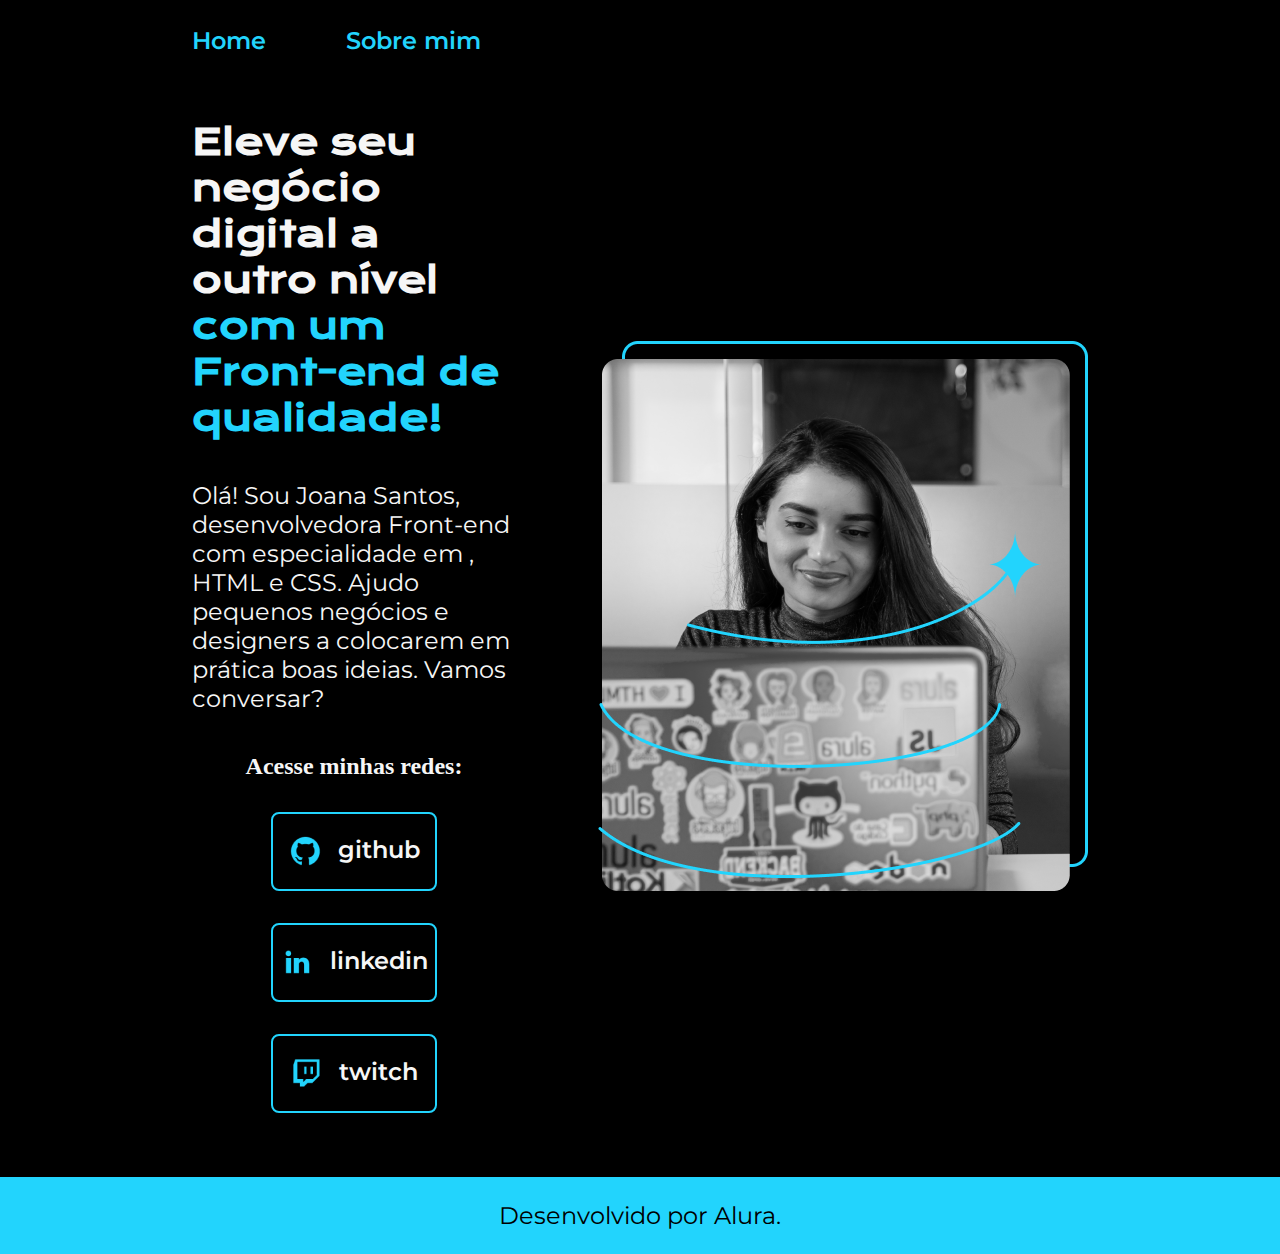
<file: index.html>
<!DOCTYPE html>
<html lang="pt-br">
<head>
    <meta charset="UTF-8">
    <meta http-equiv="X-UA-Compatible" content="IE=edge">
    <meta name="viewport" content="width=device-width, initial-scale=1.0">
    <title>Portfolio</title>
    <link rel="stylesheet" href="./styles/style.css">
</head>
<body>
    <header class="cabecalho">
        <nav class="cabecalho__menu">
            <a class="cabecalho__menu__link" href="index.html">Home</a>
            <a class="cabecalho__menu__link" href="about.html">Sobre mim</a>
        </nav>
    </header>
    <main class="apresentacao">
        <section class="apresentacao__conteudo">
            <h1 class="apresentacao__conteudo__titulo">Eleve seu negócio digital a outro nível <strong class="titulo-destaque">com um Front-end de qualidade!</strong></h1>
            <p class="apresentacao__conteudo__texto">Olá! Sou Joana Santos, desenvolvedora Front-end com especialidade em , HTML e CSS. 
            Ajudo pequenos negócios e designers a colocarem em prática boas ideias. Vamos conversar?</p>
            <div class="apresentacao__links">
                <h2 class="apresentacao__links__subtitulo">Acesse minhas redes:</h2>
                <a class="apresentacao__links__navegacao" href="https://github.com/guilhermeonrails">
                    <img src="./assets/github.png">
                    github

                </a>

                <a class="apresentacao__links__navegacao" href="https://linkedin.com/in/rafaellaballerini">
                    <img src="./assets/linkedin.png">
                    linkedin

                </a>

                <a class="apresentacao__links__navegacao" href="https://twitch.tv/guilimadev">
                    <img src="./assets/twitch.png">
                    twitch

                </a>
            </div>
    </section>
        <img src="./assets/Imagem.png" alt="Foto da joana santos progamando">
    </main>
    <footer class="rodape">
        <p>Desenvolvido por Alura.</p>
    </footer>
</body>
</html>
</file>
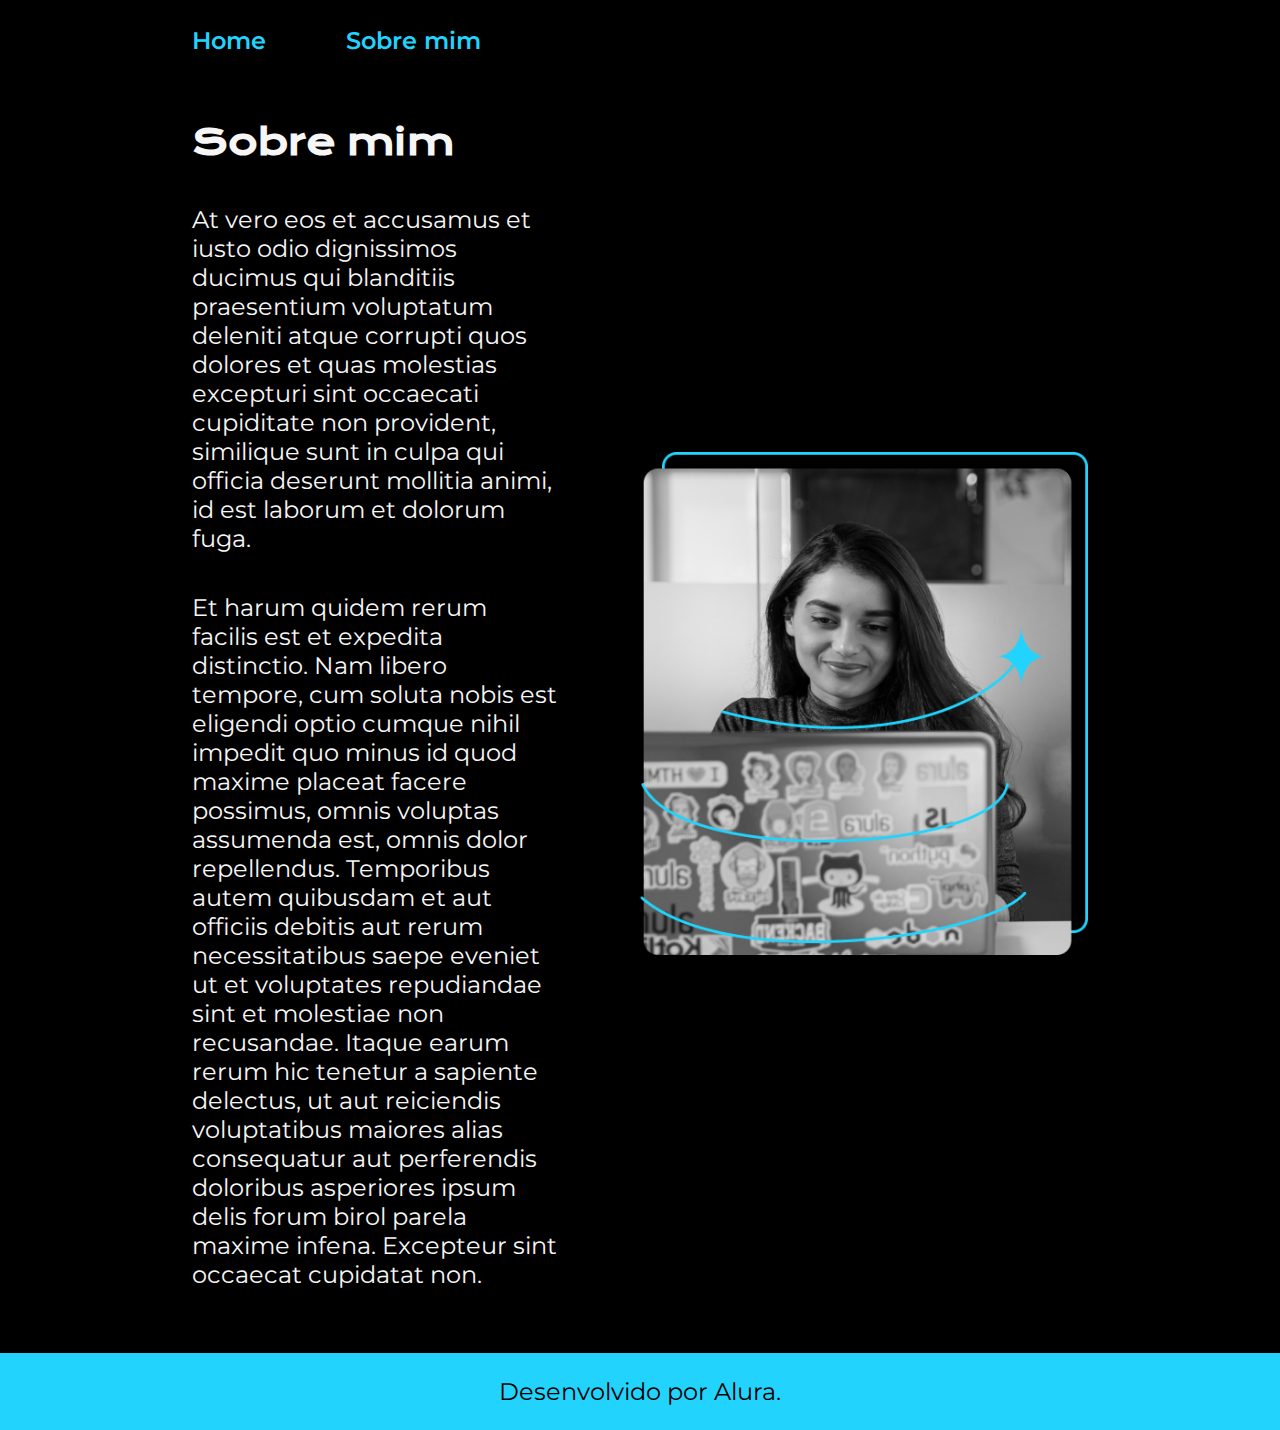
<file: about.html>
<!DOCTYPE html>
<html lang="pt-br">
<head>
    <meta charset="UTF-8">
    <meta http-equiv="X-UA-Compatible" content="IE=edge">
    <meta name="viewport" content="width=device-width, initial-scale=1.0">
    <title>Sobre Mim</title>
    <link rel="stylesheet" href="./styles/style.css">
</head>

<body>
    <header class="cabecalho">
        <nav class="cabecalho__menu">
            <a class="cabecalho__menu__link" href="index.html">Home</a>
            <a class="cabecalho__menu__link" href="about.html">Sobre mim</a>
        </nav>
    </header>

    <main class="apresentacao">
        <section class="apresentacao__conteudo">

            <h1 class="apresentacao__conteudo__titulo">Sobre mim</h1>
            <p class="apresentacao__conteudo__texto">At vero eos et accusamus et iusto odio dignissimos ducimus qui blanditiis praesentium voluptatum deleniti 
                atque corrupti quos dolores et quas molestias excepturi sint occaecati cupiditate non provident, 
                similique sunt in culpa qui officia deserunt mollitia animi, id est laborum et dolorum fuga.
            </p>
            <p class="apresentacao__conteudo__texto">Et harum quidem rerum facilis est et expedita distinctio. Nam libero tempore, cum soluta nobis est eligendi 
                optio cumque nihil impedit quo minus id quod maxime placeat facere possimus, omnis voluptas assumenda est, omnis dolor repellendus. 
                Temporibus autem quibusdam et aut officiis debitis aut rerum necessitatibus saepe eveniet ut et voluptates repudiandae sint et molestiae non recusandae. 
                Itaque earum rerum hic tenetur a sapiente delectus, ut aut reiciendis voluptatibus maiores alias consequatur aut perferendis doloribus 
                asperiores ipsum delis forum birol parela maxime infena. Excepteur sint occaecat cupidatat non.
            </p>
        </section>
        <img class="apresentacao__imagem" src="./assets/Imagem.png" alt="Foto da joana santos progamando">
    </main>

    <footer class="rodape">
        <p>Desenvolvido por Alura.</p>
    </footer>
</body>
</html>
</file>
<file: styles/style.css>
@import url('https://fonts.googleapis.com/css2?family=Krona+One&family=Montserrat:wght@400;600&display=swap');
     
:root {
    --cor-primaria: #000000;
    --cor-secundaria: #F6F6F6;
    --cor-terciaria: #22D4FD;
    --cor-houver: #272727;

    --fonte-primaria: 'Krona One', sans-serif;
    --fonte-secundaria: 'Montserrat', sans-serif;

}



* {
    margin: 0;
    padding: 0;
}


body {
    /* height: 100vh; */
    box-sizing: border-box;
    background-color: var(--cor-primaria);
    color: var(--cor-secundaria);
}

.cabecalho {
    padding: 2% 0% 0% 15%;
}

.cabecalho__menu {
    display:flex;
    gap: 80px;
    
}

.cabecalho__menu__link {
    font-family: var(--fonte-secundaria);
    font-size: 1.5rem;
    font-weight: 600;
    color: var(--cor-terciaria);
    text-decoration: none;
}

.apresentacao {
    padding:  5% 15% ;
    display: flex;
    align-items: center;
    justify-content: space-between;
    gap: 82px;
}

.apresentacao__conteudo {
    width: 50%;
    display: flex;
    flex-direction: column;
    gap: 40px;
}

.apresentacao__conteudo__titulo {
    font-size: 2.25rem; 
    font-family: var(--fonte-primaria);
}

.titulo-destaque {
    color: var(--cor-terciaria);
}
.apresentacao__conteudo__texto {
    font-size: 1.5rem;
    font-family: var(--fonte-secundaria);
}

.apresentacao__links {
    display: flex;
    flex-direction: column;
    justify-content: space-between;
    align-items: center;
    gap: 32px;
}

..apresentacao__links__subtitulo {
    font-family: var(--fonte-primaria);
    font-weight: 400;
    font-size: 1.5rem;

}

.apresentacao__links__navegacao {
    /* background-color: #22D4FD; */
    display: flex;
    justify-content: center;
    gap: 16px;
    border: 2px solid var(--cor-terciaria);
    width: 50%;
    text-align: center;
    border-radius: 8px;
    font-size: 1.5rem;
    font-weight: 600;
    padding: 21.5px 0;
    text-decoration: none;
    color: var(--cor-secundaria);
    font-family: var(--fonte-secundaria);
}

 .apresentacao__links__navegacao:hover { 
    background-color: var(--cor-houver);
 } 

 .apresentacao__imagem {
    width: 50%;
 }

 .rodape {
    padding: 24px;
    color: var(--cor-primaria);
    background-color: var(--cor-terciaria);
    text-align: center;
    font-family: var(--fonte-secundaria);
    font-size: 1.5rem;
    font-weight: 400;
 }

 @media (max-width: 1200px) {
   
   .cabecalho {
    padding: 10%;
   }

   .cabecalho__menu {
        justify-content: center;
   }

    .apresentacao {
        flex-direction: column-reverse;
    }

    .apresentacao__conteudo {
        width: auto;
    }
 }
</file>
